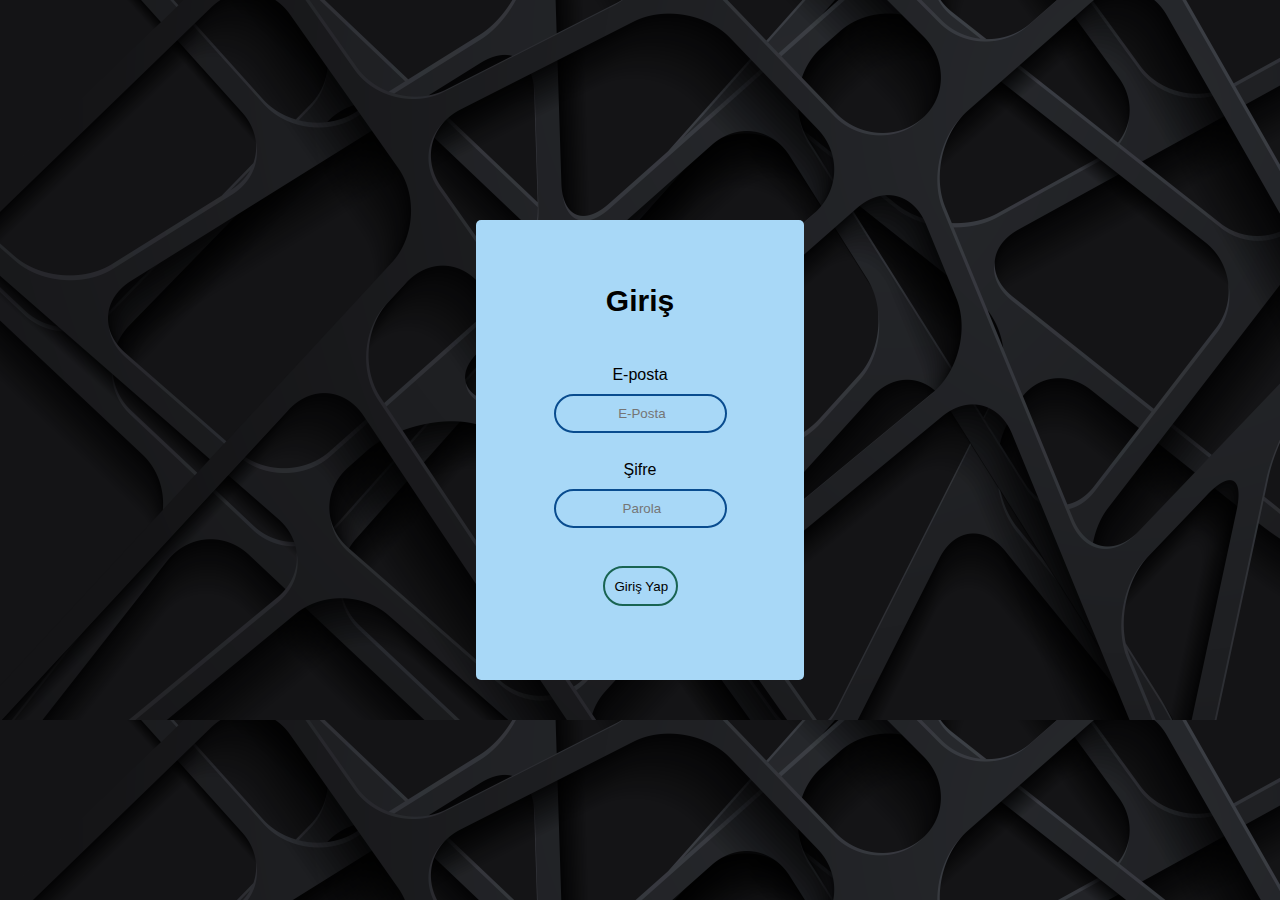
<file: logın.html>
<!DOCTYPE html>
<html lang="en">
<head>
    <meta charset="UTF-8">
    <meta http-equiv="X-UA-Compatible" content="IE=edge">
    <meta name="viewport" content="width=device-width, initial-scale=1.0">
    <title>LOG_IN</title>
    <link rel="shortcut icon" href="backgroundpic.png" type="image/x-icon">
    <link rel="stylesheet" href="attribute.css">
</head>
<body>
    <form action="Anasayfa.html" >
        <h2>Giriş</h2><br>
       <p> E-posta</p>
        <input type="text" name="E-posta" placeholder=" E-Posta" autocomplete="true">
        <br>
        <p>Şifre</p>
        <input type="password" name="Şifre" placeholder=" Parola">
        <br>
        <input type="submit" value="Giriş Yap" >
    </form>
</body>
</html>
</file>
<file: attribute.css>
*{
    margin: 0px;
    padding: 0px;
    font-family: 'Gill Sans', 'Gill Sans MT', Calibri, 'Trebuchet MS', sans-serif;
}
body{
    background-image: url(backgroundpic.png);
    
    display: flex;
    align-items: center;
    justify-content: center;
    min-height: 100vh;
}

form{
    width: 200px;
    height: 20%;
    background-color: rgb(168, 216, 247);
    padding: 5%;
    display: inline-flex;
    flex-direction: column;
    align-items: center;
    border-radius: 5px;
    
}
form h2{
    font-size: 30px;
    margin-bottom: 30px;
    

}
form input{
    border: none;
    background: none;
    text-align: center;
    outline: none;
    padding: 10px;
    margin: 10px;
    color: rgb(0, 0, 0);
    border-radius: 20px;
    transition: 0.2s linear;


}
form input[type="text"], form input[type="password"]{
    border: solid 2px #094c8f;
}
form input[type="submit"]{
border: solid 2px #196452;
box-sizing: border-box;
height: 40px;
width: 75px;
cursor: pointer;
}
form input[type="text"]:focus, form input[type="password"]:focus{
    width: 80%;
    border: solid 2px #36a12a;
}
form input[type="submit"]:hover{
background: #196452;
color: beige;
}
</file>
